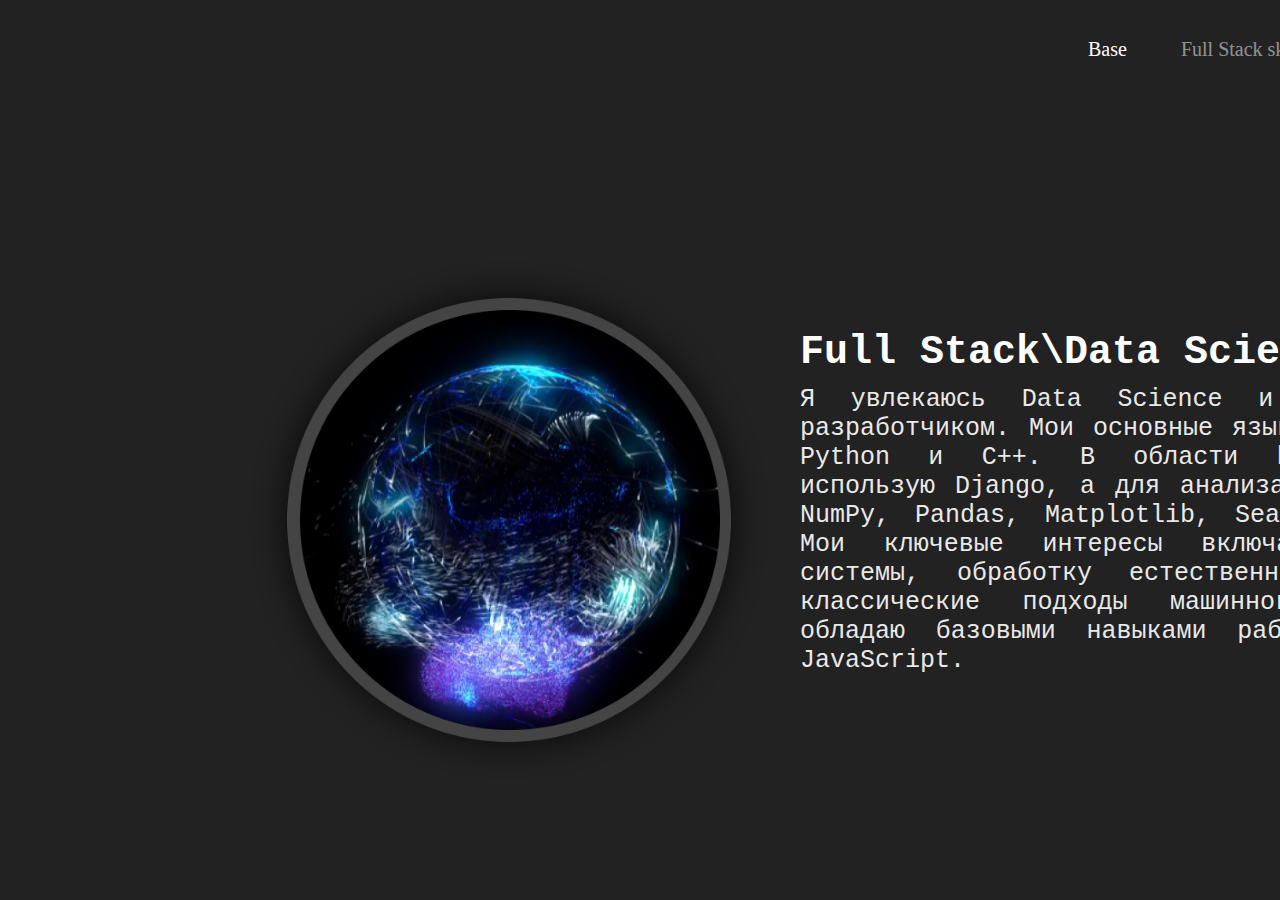
<file: index.html>
<!DOCTYPE html>
<html lang="en">

<head>
    <meta charset="UTF-8">
    <link rel="stylesheet" href="style.css">
    <meta name="viewport" content="width=device-width, initial-scale=1.0">
    <title>Personal </title>
</head>

<body>
    <div class="toll-bar">
        <a href="" class="link">Base</a>
        <a href="index1.html" class="link">Full Stack skills</a>
        <a href="" class="link">Data Science skills</a>
        <a href="" class="link">Portfolio</a>
        <a href="" class="link">Kontaks</a>
    </div>
    <div class="main-information">
        <div id="img1"><img src="img/Ellipse 1.png" alt="" width="528" height="528"></div>
        <div id="img2"><img src="img/Ellipse 2.png" alt="" width="420" height="420"></div>
        <div class="text">
            <h1 class="title">Full Stack\Data Science</h1>
            <spin class="sub-inf"> Я увлекаюсь Data Science и являюсь full-stack разработчиком. Мои основные языки
                программирования — Python и C++. В области backend-разработки я
                использую Django, а для анализа данных —
                библиотеки NumPy, Pandas, Matplotlib, Seaborn и
                Scikit-learn. Мои ключевые интересы включают
                рекомендательные системы, обработку естественного языка (NLP) и
                классические подходы машинного обучения. Также обладаю базовыми навыками
                работы с HTML, CSS и JavaScript.</spin>
        </div>
    </div>
</body>

</html>
</file>
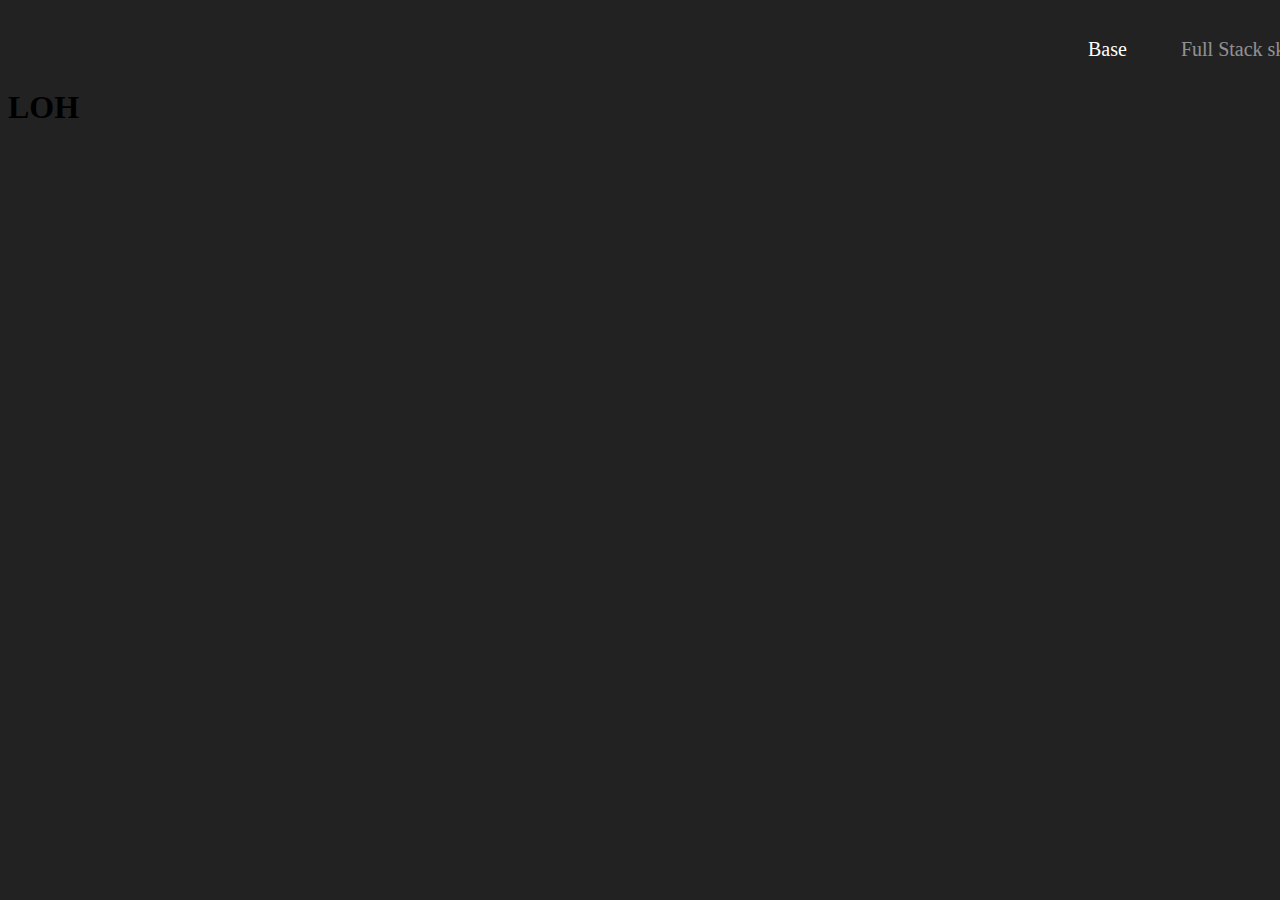
<file: index1.html>
<!DOCTYPE html>
<html lang="en">

<head>
    <meta charset="UTF-8">
    <link rel="stylesheet" href="style.css">
    <meta name="viewport" content="width=device-width, initial-scale=1.0">
    <title>Personal </title>
</head>

<body>
    <div class="toll-bar">
        <a href="index.html" class="link">Base</a>
        <a href="" class="link">Full Stack skills</a>
        <a href="" class="link">Data Science skills</a>
        <a href="" class="link">Portfolio</a>
        <a href="" class="link">Kontaks</a>
    </div>
    <h1> LOH</h1>
</body>

</html>
</file>
<file: style.css>
body {
    background-color: #222222;
}

.toll-bar {
    width: 800px;
    height: 30px;
    padding-top: 30px;
    padding-left: 1080px;
}

.link {
    text-decoration: none;
    color: #ffffff;
    font-size: 20px;
    opacity: 0.5;
    font-family: 'Poppins';
    padding-right: 50px;
}

.link:hover {
    color: red;
}

.toll-bar a:first-child {
    opacity: 1;
}



/*остальное тело*/
.main-information {
    width: 1413px;
    height: 528px;
    padding-top: 188px;
    padding-left: 237px;
}


#img1,
#img2 {
    position: relative;
}

#img1 {
    width: 100%;
    height: 100%;
}

@keyframes rotate {
    from {
        transform: rotate(0deg);
    }

    to {
        transform: rotate(360deg);
    }
}

#img2 {
    top: -474px;
    right: -55px;
    width: 420px;
    height: 420px;
    animation: rotate 10s linear infinite;
}

.text {
    position: absolute;
    top: 330px;
    left: 720px;
    padding-left: 80px;
}

.title {
    font-family: 'Courier New', Courier, monospace;
    margin: 0;
    color: white;
    font-size: 40px;
}

.sub-inf {
    margin-top: 10px;
    font-family: 'Courier New', Courier, monospace;
    display: inline-block;
    width: 800px;
    color: white;
    font-size: 25px;
    opacity: 0.9;
    text-align: justify;
    font-weight: normal;

}
</file>
